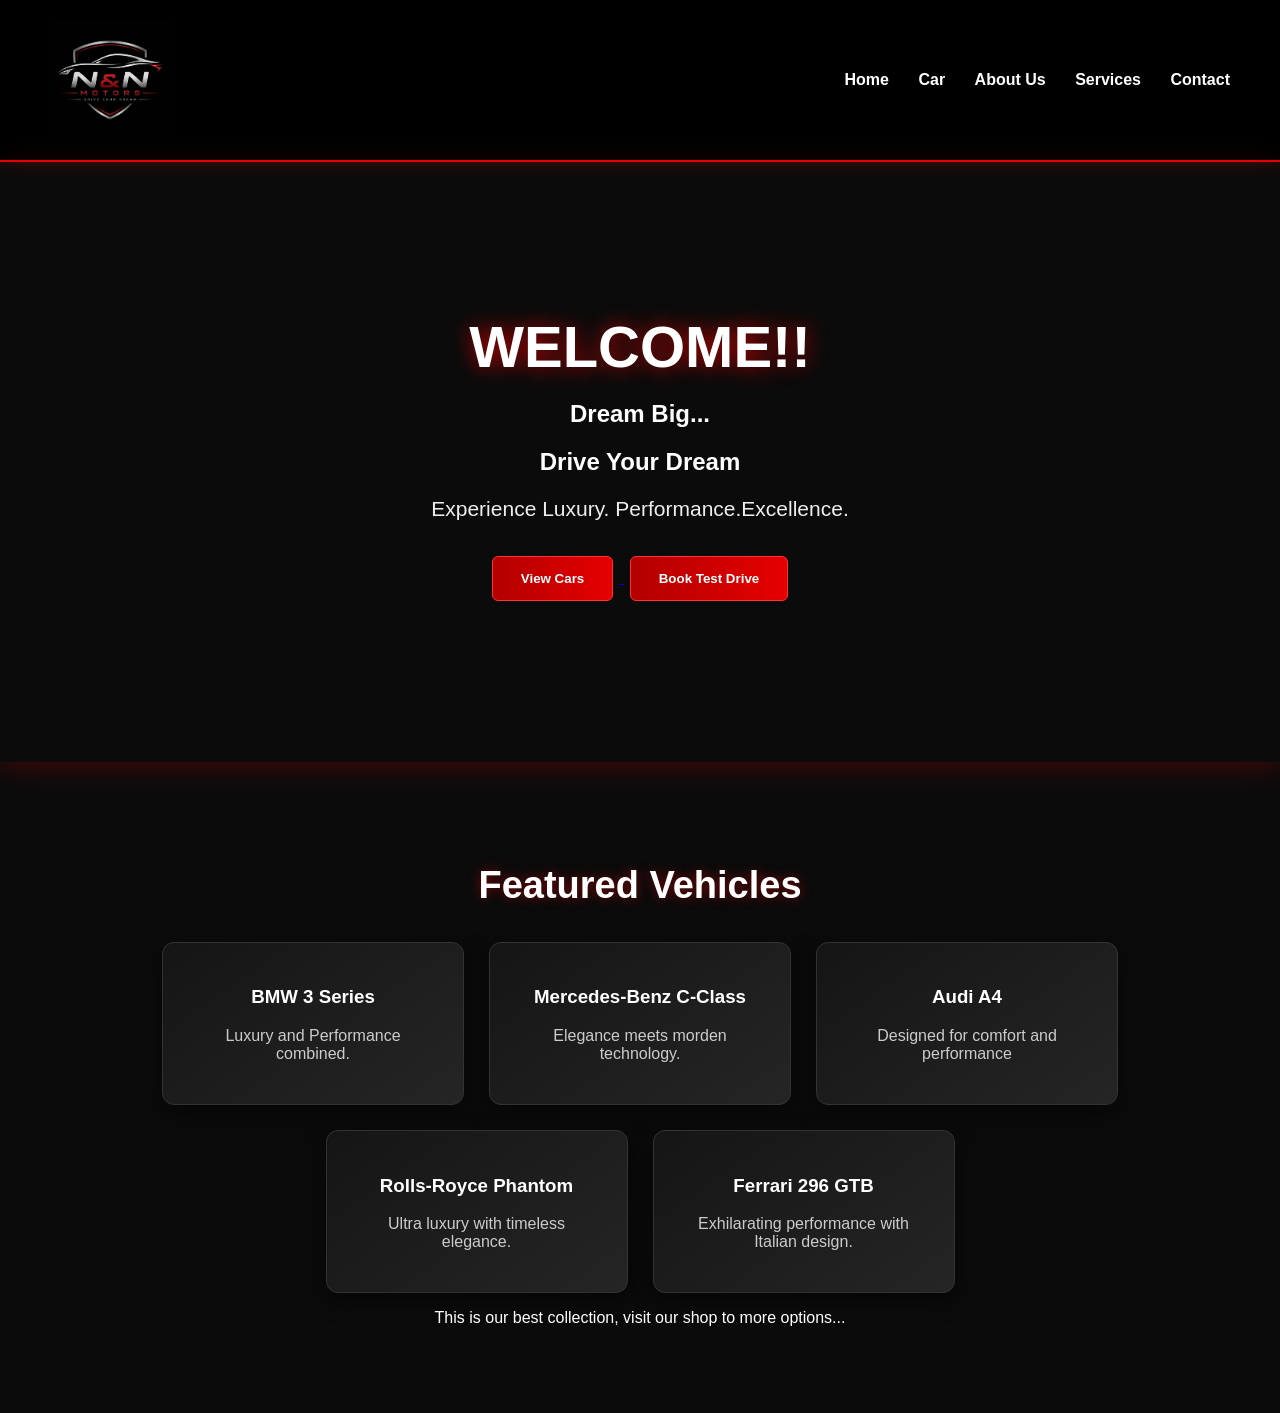
<file: index.html>
<!DOCTYPE html>
<html>
    <head>
        <title>NN27 Motors</title>
         <style>
            body {
                text-align:center;
            }
            h1{
                font-size: 45px;
            }
        </style>
        <link rel="stylesheet" href="style.css">
    </head>   
    <body>
        <header>
            <img src="logo.jpg.jpeg" alt="NN27 Motors Logo">
            <nav>
                <a href="index.html">Home</a>
                <a href="car.html">Car</a>
                <a href="About.html">About Us</a>
                <a href="Services.html">Services</a>
                <a href="Contact.html">Contact</a>
            </nav>
        </header>
        <section class="hero">
            <div class="hero-content">
                <h1>WELCOME!!</h1>
                <h2>Dream Big...</h2>
                <h2>Drive Your Dream</h2>
                <p>Experience Luxury. Performance.Excellence.</p>
                <a href="car.html">
                    <button>View Cars</button>
                </a>

                <a href="TestDrive.html">
                    <button>Book Test Drive</button>
                </a>
            </div>
        </section>
        <section class="featured">
            <h2>Featured Vehicles</h2>
            <div class="cars">
                <div class="car">
                    <h3>BMW 3 Series</h3>
                    <p>Luxury and Performance combined.</p>
                </div>
                <div class="car">
                    <h3>Mercedes-Benz C-Class</h3>
                    <p>Elegance meets morden technology.</p>
                </div>
                <div class="car">
                    <h3>Audi A4</h3>
                    <p>Designed for comfort and performance</p>
                </div>
                <div class="car">
                    <h3>Rolls-Royce Phantom</h3>
                    <p>Ultra luxury with timeless elegance.</p>
                </div>
                <div class="car">
                    <h3>Ferrari 296 GTB</h3>
                    <p>Exhilarating performance with Italian design.</p>
                </div>
            </div>
            <p>
                This is our best collection, visit our shop to more options...
            </p>

        </section>
    </body>
</html>
</file>
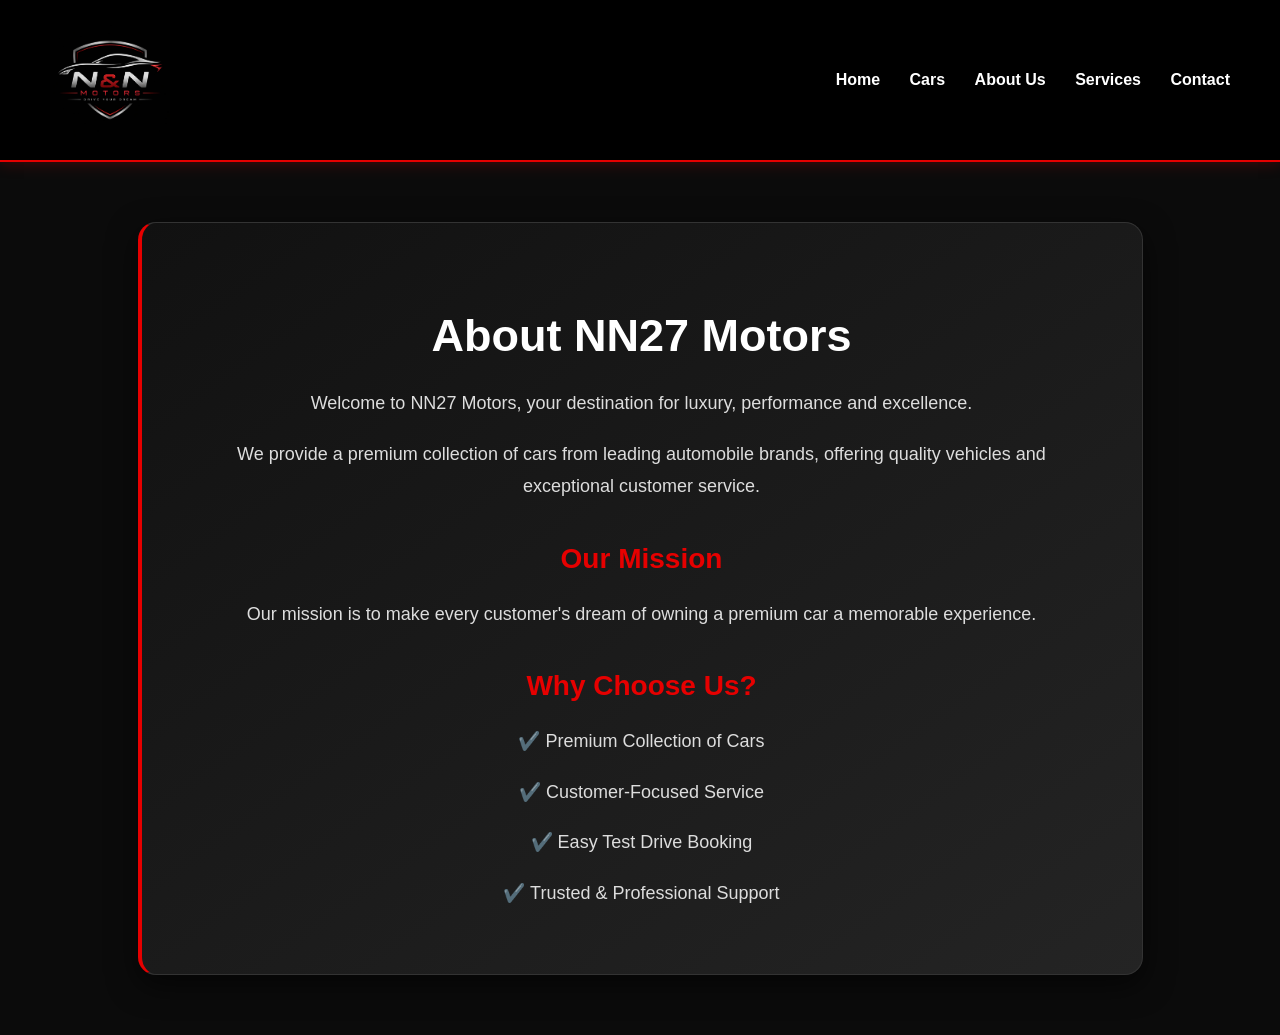
<file: About.html>
<!DOCTYPE html>
<html>

<head>
    <title>About Us - NN27 Motors</title>
    <link rel="stylesheet" href="style.css">
</head>

<body>

<header>
    <img src="logo.jpg.jpeg" alt="NN27 Motors Logo">

    <nav>
        <a href="index.html">Home</a>
        <a href="car.html">Cars</a>
        <a href="About.html">About Us</a>
        <a href="Services.html">Services</a>
        <a href="Contact.html">Contact</a>
    </nav>
</header>

<section class="about-us">

    <h1>About NN27 Motors</h1>

    <p>
        Welcome to NN27 Motors, your destination for luxury,
        performance and excellence.
    </p>

    <p>
        We provide a premium collection of cars from leading
        automobile brands, offering quality vehicles and
        exceptional customer service.
    </p>

    <h2>Our Mission</h2>

    <p>
        Our mission is to make every customer's dream of owning
        a premium car a memorable experience.
    </p>
    

    <h2>Why Choose Us?</h2>

    <p>✔️ Premium Collection of Cars</p>
    <p>✔️ Customer-Focused Service</p>
    <p>✔️ Easy Test Drive Booking</p>
    <p>✔️ Trusted & Professional Support</p>

</section>

</body>
</html>
</file>
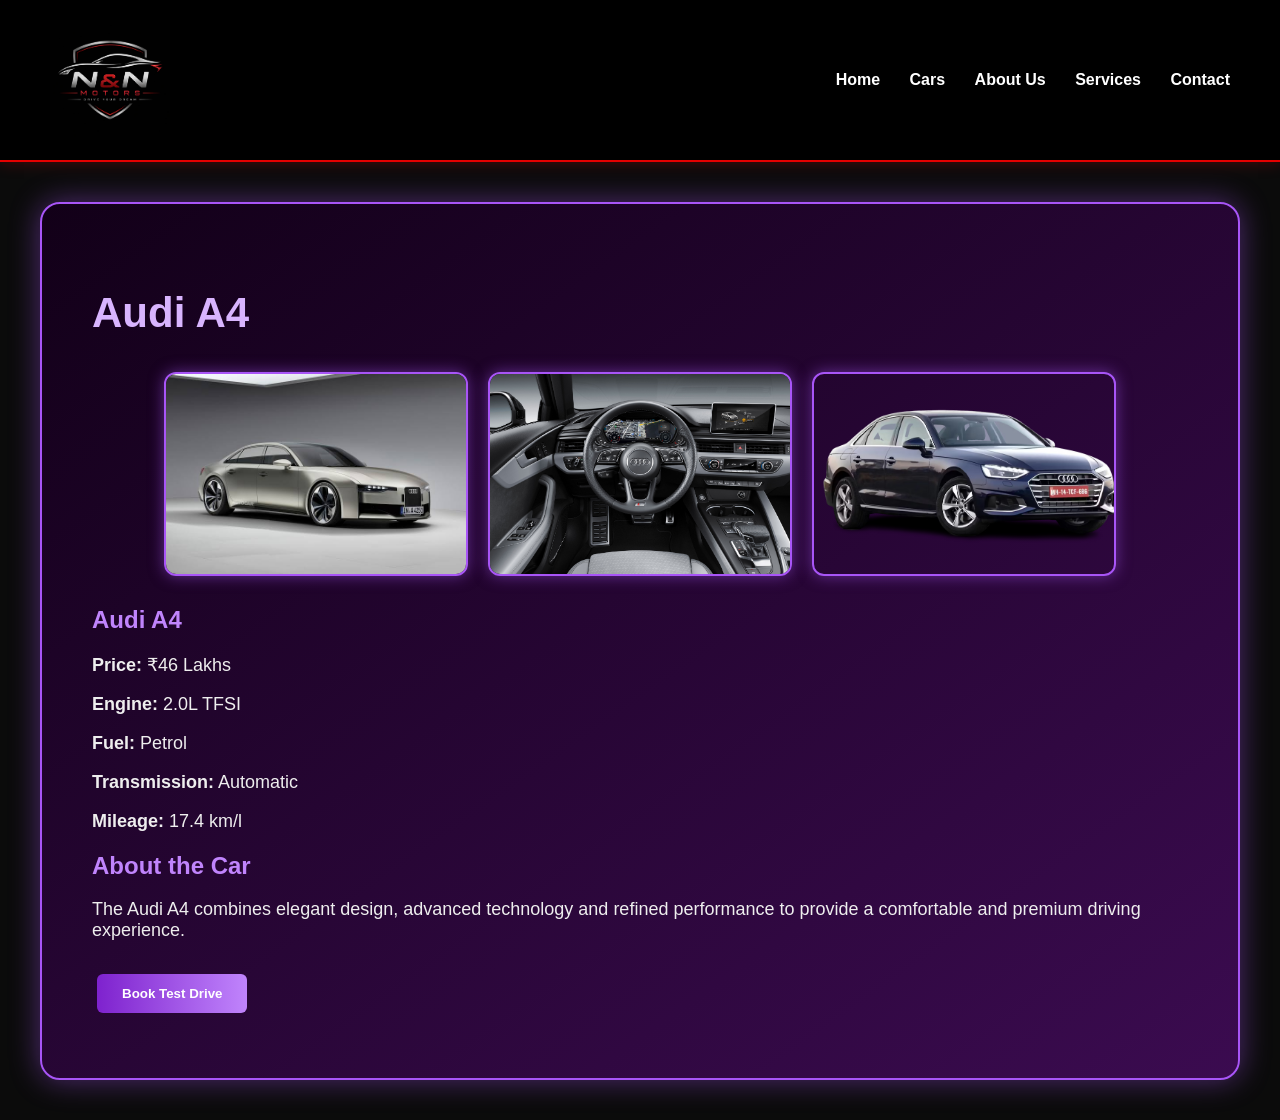
<file: Audi.html>
<!DOCTYPE html>
<html>

<head>
    <title>Audi A4 - NN27 Motors</title>
    <link rel="stylesheet" href="style.css">
</head>

<body>

<header>
    <img src="logo.jpg.jpeg"alt="NN27 Motors Logo">

    <nav>
        <a href="index.html">Home</a>
        <a href="car.html">Cars</a>
        <a href="About.html">About Us</a>
        <a href="Services.html">Services</a>
        <a href="Contact.html">Contact</a>
    </nav>
</header>

<section class="car-details audi-details">

    <h1>Audi A4</h1>

    <div class="audi-gallery">

        <img src="audi1.jpg" alt="Mercedes-Benz C-Class">
        <img src="audi2.jpg" alt="Mercedes-Benz C-Class">
        <img src="audi3.jpg" alt="Mercedes-Benz C-Class">

    </div>

    <h2>Audi A4</h2>

    <p><b>Price:</b> ₹46 Lakhs</p>
    <p><b>Engine:</b> 2.0L TFSI</p>
    <p><b>Fuel:</b> Petrol</p>
    <p><b>Transmission:</b> Automatic</p>
    <p><b>Mileage:</b> 17.4 km/l</p>

    <h2>About the Car</h2>

    <p>
        The Audi A4 combines elegant design, advanced technology and refined performance to provide a comfortable and 
        premium driving experience.
    </p>

    <a href="TestDrive.html">
        <button>Book Test Drive</button>
    </a>

</section>

</body>
</html>
</file>
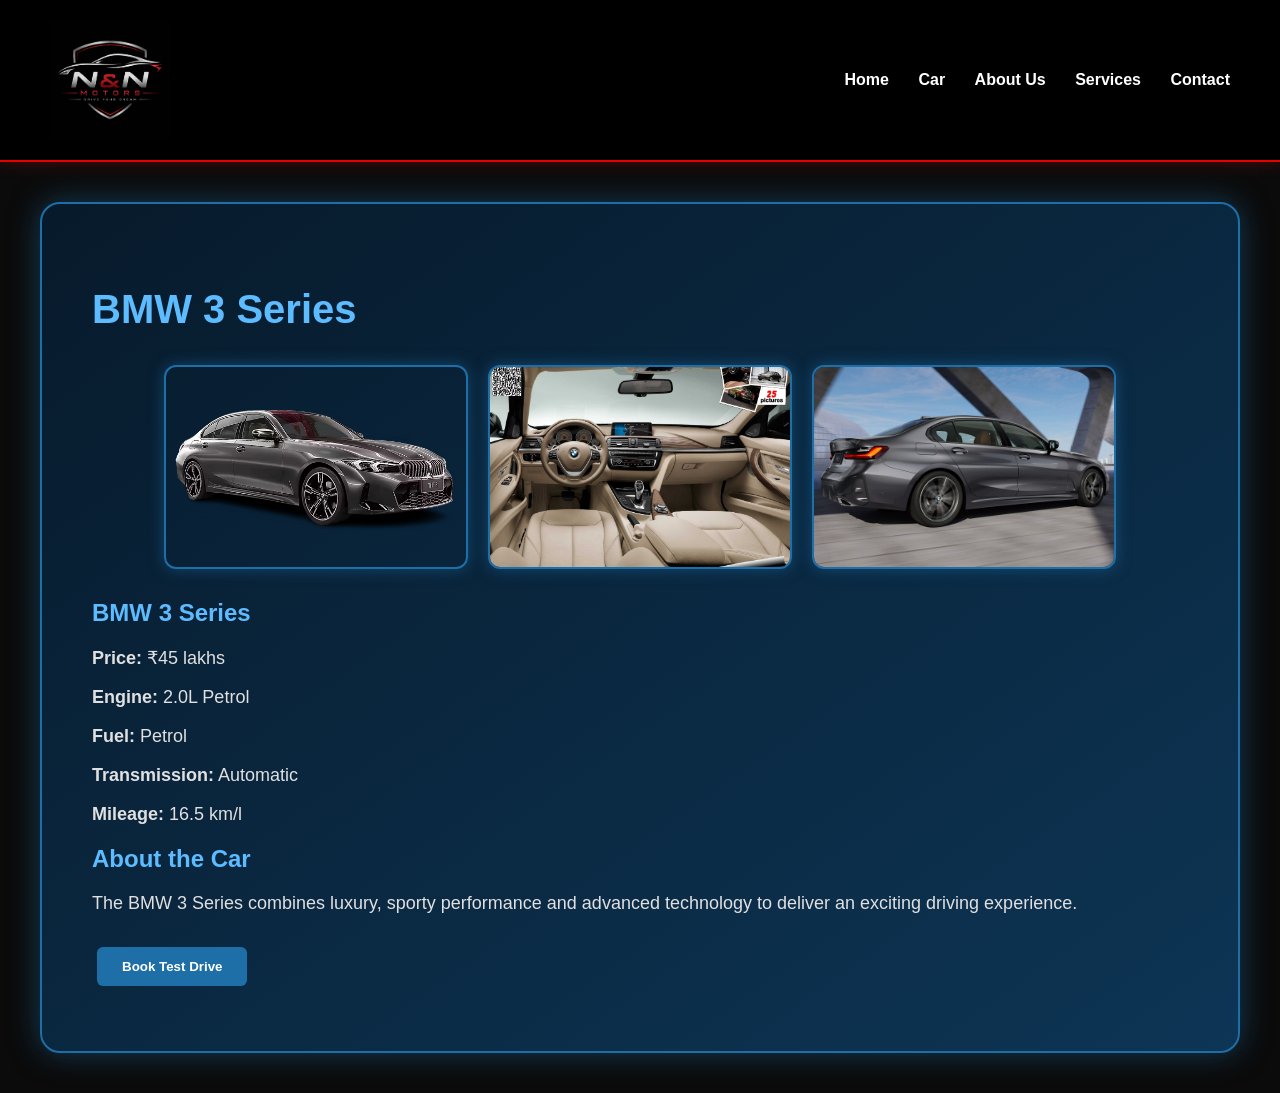
<file: BMW.html>
<!DOCTYPE html>
<html>
    <head>
        <title>BMW 3 Series- NN27 Motors</title>
        <link rel="stylesheet" href="style.css">
    </head>
    <body>
        <header>
            <img src="logo.jpg.jpeg" alt="NN27 Motors 
            Logo">
            <nav>
                <a href="index.html">Home</a>
                <a href="car.html">Car</a>
                <a href="About.html">About Us</a>
                <a href="Services.htm">Services</a>
                <a href="Contact.html">Contact</a>
            </nav>
        </header>
        <section class="car-details bmw-details">
            <h1>BMW 3 Series</h1>
            <div class="bmw-gallery">
                <img src="bmw1.jpg" alt="BMW 3 Series">
                <img src="bmw2.jpg" alt="BMW 3 Series">
                <img src="bmw3.jpg" alt="BMW 3 Series">
            </div>
            <h2>BMW 3 Series</h2>
            <p><b>Price:</b> ₹45 lakhs</p>
            <p><b>Engine:</b> 2.0L Petrol</p>
            <p><b>Fuel:</b> Petrol</p>
            <p><b>Transmission:</b> Automatic</p>
            <p><b>Mileage:</b> 16.5 km/l</p>
            <h2>About the Car</h2>
            <p>The BMW 3 Series combines luxury, sporty performance
                and advanced technology to deliver an exciting driving experience.
            </p>
            <a href="TestDrive.html">
                <button>Book Test Drive</button>
            </a>
        </section>
    </body>
</html>
</file>
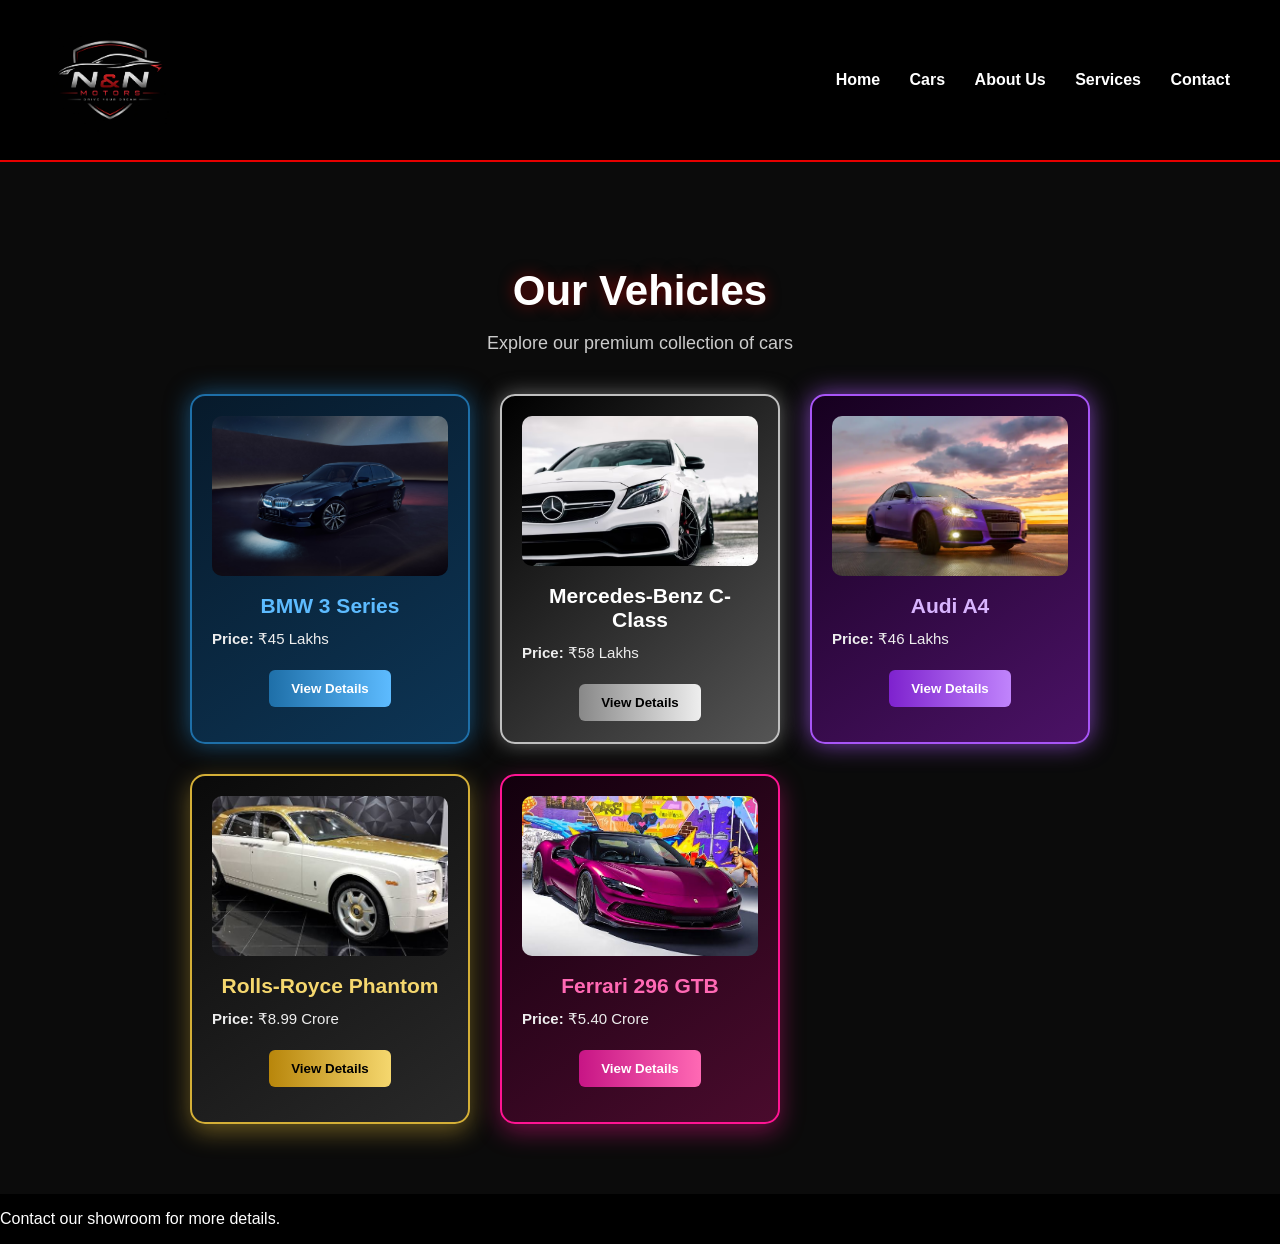
<file: car.html>
<!DOCTYPE html>
<html>
<head>
    <title>NN27 Motors - Cars</title>
    <link rel="stylesheet" href="style.css">
    <style>
        body{
            background-color: black;
        }
    </style>
</head>

<body>

    <header>
        <img src="logo.jpg.jpeg" alt="NN27 Motors Logo">

        <nav>
            <a href="index.html">Home</a>
            <a href="car.html">Cars</a>
            <a href="About.html">About Us</a>
            <a href="Services.html">Services</a>
            <a href="Contact.html">Contact</a>
        </nav>
    </header>

    <section class="vehicles">
        <h1>Our Vehicles</h1>
        <p>Explore our premium collection of cars</p>

        <div class="car-list">

            <div class="car-card bmw-theme">
                    <img src="bmwmain.jpg" alt="BMW 3 Series">
                    
                <h2>BMW 3 Series</h2>
                <p><b>Price:</b> ₹45 Lakhs</p>
                <a href="BMW.html">
                    <button>View Details</button>
                </a>
                
            </div>

            <div class="car-card mbc-theme">
                <img src="MBCmain.jpg" alt="Mercedes-Benz C-Class">
                <h2>Mercedes-Benz C-Class</h2>
                <p><b>Price:</b> ₹58 Lakhs</p>
                <a href="MBC.html">
                    <button>View Details</button>
                </a>
            </div>

            <div class="car-card audi-theme">
                <img src="audimain.jpg" alt="Audi A4">
                <h2>Audi A4</h2>
                <p><b>Price:</b> ₹46 Lakhs</p>
                <a href="Audi.html">
                    <button>View Details</button>
                </a>
                
            </div>

            <div class="car-card rr-theme">
                <img src="RRmain.jpg" alt="Rolls-Royce Phantom">
                <h2>Rolls-Royce Phantom</h2>
                <p><b>Price:</b> ₹8.99 Crore</p>
                <a href="RR.html">
                    <button>View Details</button>
                </a>
                
            </div>

            <div class="car-card ferrari-theme">
                <img src="fermain.jpg" alt="Ferrari 296 GTB">
                <h2>Ferrari 296 GTB</h2>
                <p><b>Price:</b> ₹5.40 Crore</p>
                <a href="ferrary.html">
                    <button>View Details</button>
                </a>
            </div>
        </div>
    </section>
    <p>
        Contact our showroom for more details.
    </p>

</body>
</html>
</file>
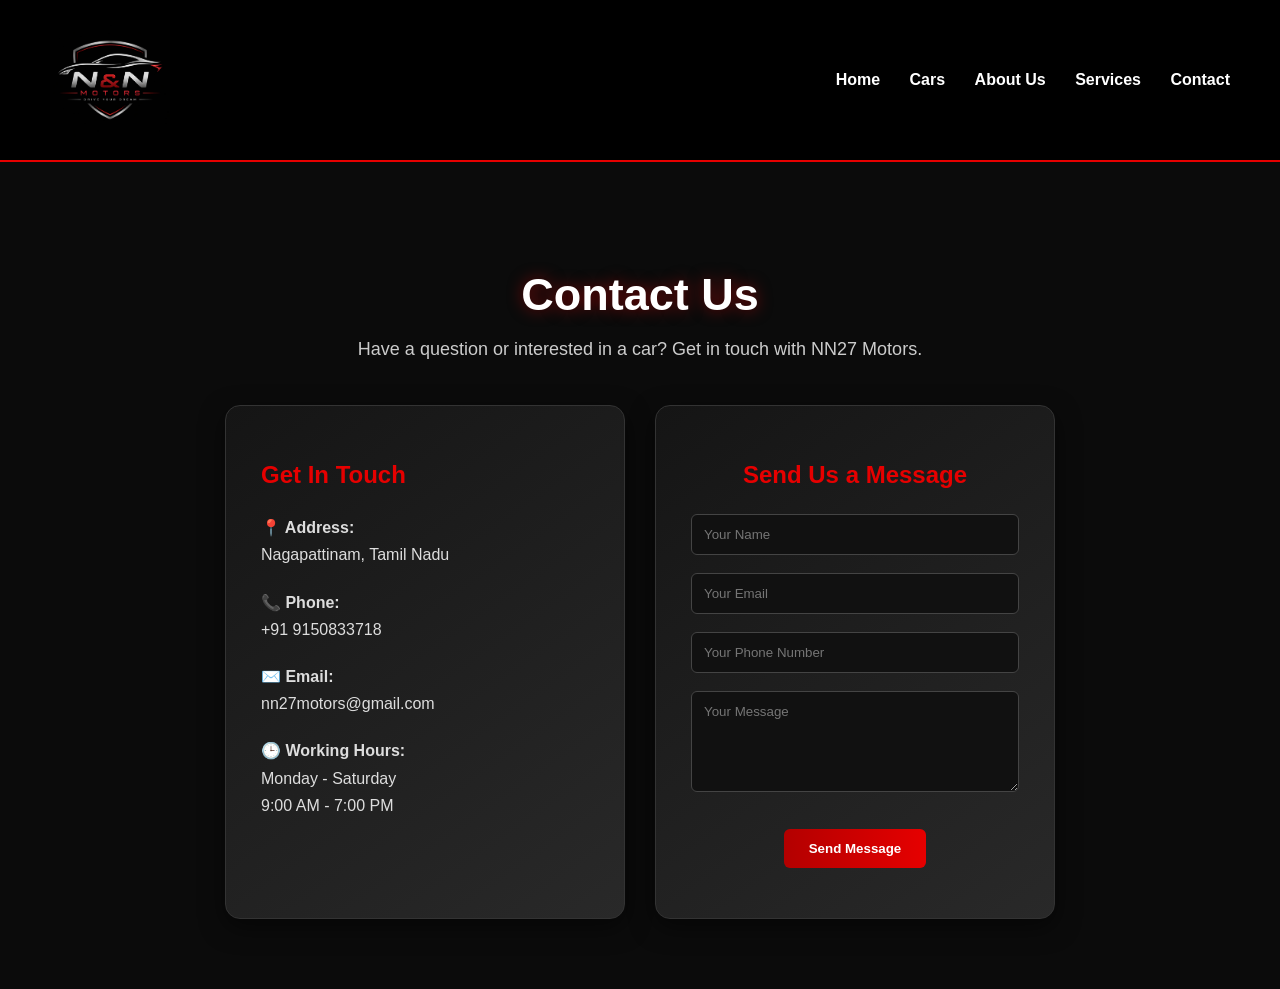
<file: Contact.html>
<!DOCTYPE html>
<html>

<head>
    <title>Contact Us - NN27 Motors</title>
    <link rel="stylesheet" href="style.css">
</head>

<body>

<header>
    <img src="logo.jpg.jpeg" alt="NN27 Motors Logo">

    <nav>
        <a href="index.html">Home</a>
        <a href="car.html">Cars</a>
        <a href="About.html">About Us</a>
        <a href="Services.html">Services</a>
        <a href="Contact.html">Contact</a>
    </nav>
</header>

<section class="contact">

    <h1>Contact Us</h1>

    <p class="contact-intro">
        Have a question or interested in a car?
        Get in touch with NN27 Motors.
    </p>

    <div class="contact-container">

        <div class="contact-info">

            <h2>Get In Touch</h2>

            <p><b>📍 Address:</b><br>
            Nagapattinam, Tamil Nadu</p>

            <p><b>📞 Phone:</b><br>
            +91 9150833718</p>

            <p><b>✉️ Email:</b><br>
            nn27motors@gmail.com</p>

            <p><b>🕒 Working Hours:</b><br>
            Monday - Saturday<br>
            9:00 AM - 7:00 PM</p>

        </div>

        <div class="contact-form">

            <h2>Send Us a Message</h2>

            <form>

                <input type="text" placeholder="Your Name" required><br><br>

                <input type="email" placeholder="Your Email" required><br><br>

                <input type="tel" placeholder="Your Phone Number" required><br><br>

                <textarea placeholder="Your Message" rows="5" required></textarea><br><br>

                <button type="submit">Send Message</button>

            </form>

        </div>

    </div>

</section>

</body>
</html>
</file>
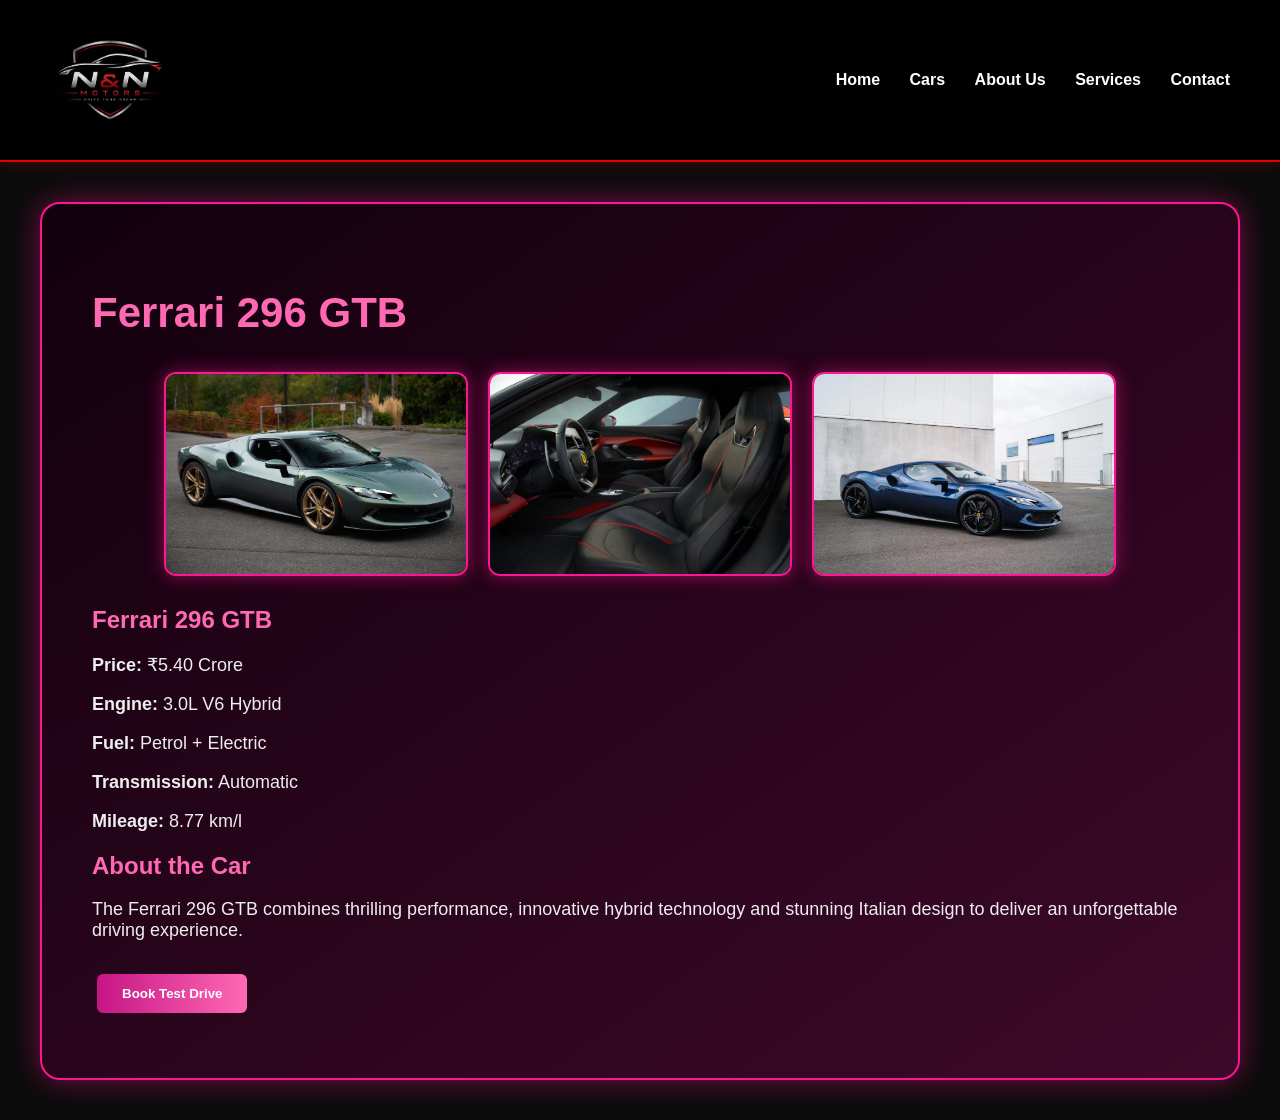
<file: ferrary.html>
<!DOCTYPE html>
<html>
<head>
    <title>Ferrari 296 GTB - NN27 Motors</title>
    <link rel="stylesheet" href="style.css">
</head>

<body>

<header>
    <img src="logo.jpg.jpeg" alt="NN27 Motors Logo">

    <nav>
        <a href="index.html">Home</a>
        <a href="car.html">Cars</a>
        <a href="About.html">About Us</a>
        <a href="Services.html">Services</a>
        <a href="Contact.html">Contact</a>
    </nav>
</header>

<section class="car-details ferrari-details">

    <h1>Ferrari 296 GTB</h1>

    <div class="ferrari-gallery">
        <img src="fer1.jpg" alt="Ferrari 296 GTB">
        <img src="fer2.jpg" alt="Ferrari 296 GTB">
        <img src="fer3.jpg" alt="Ferrari 296 GTB">
    </div>

    <h2>Ferrari 296 GTB</h2>

    <p><b>Price:</b> ₹5.40 Crore</p>
    <p><b>Engine:</b> 3.0L V6 Hybrid</p>
    <p><b>Fuel:</b> Petrol + Electric</p>
    <p><b>Transmission:</b> Automatic</p>
    <p><b>Mileage:</b> 8.77 km/l</p>

    <h2>About the Car</h2>

    <p>
        The Ferrari 296 GTB combines thrilling performance,
        innovative hybrid technology and stunning Italian design
        to deliver an unforgettable driving experience.
    </p>

    <a href="TestDrive.html">
        <button>Book Test Drive</button>
    </a>

</section>

</body>
</html>
</file>
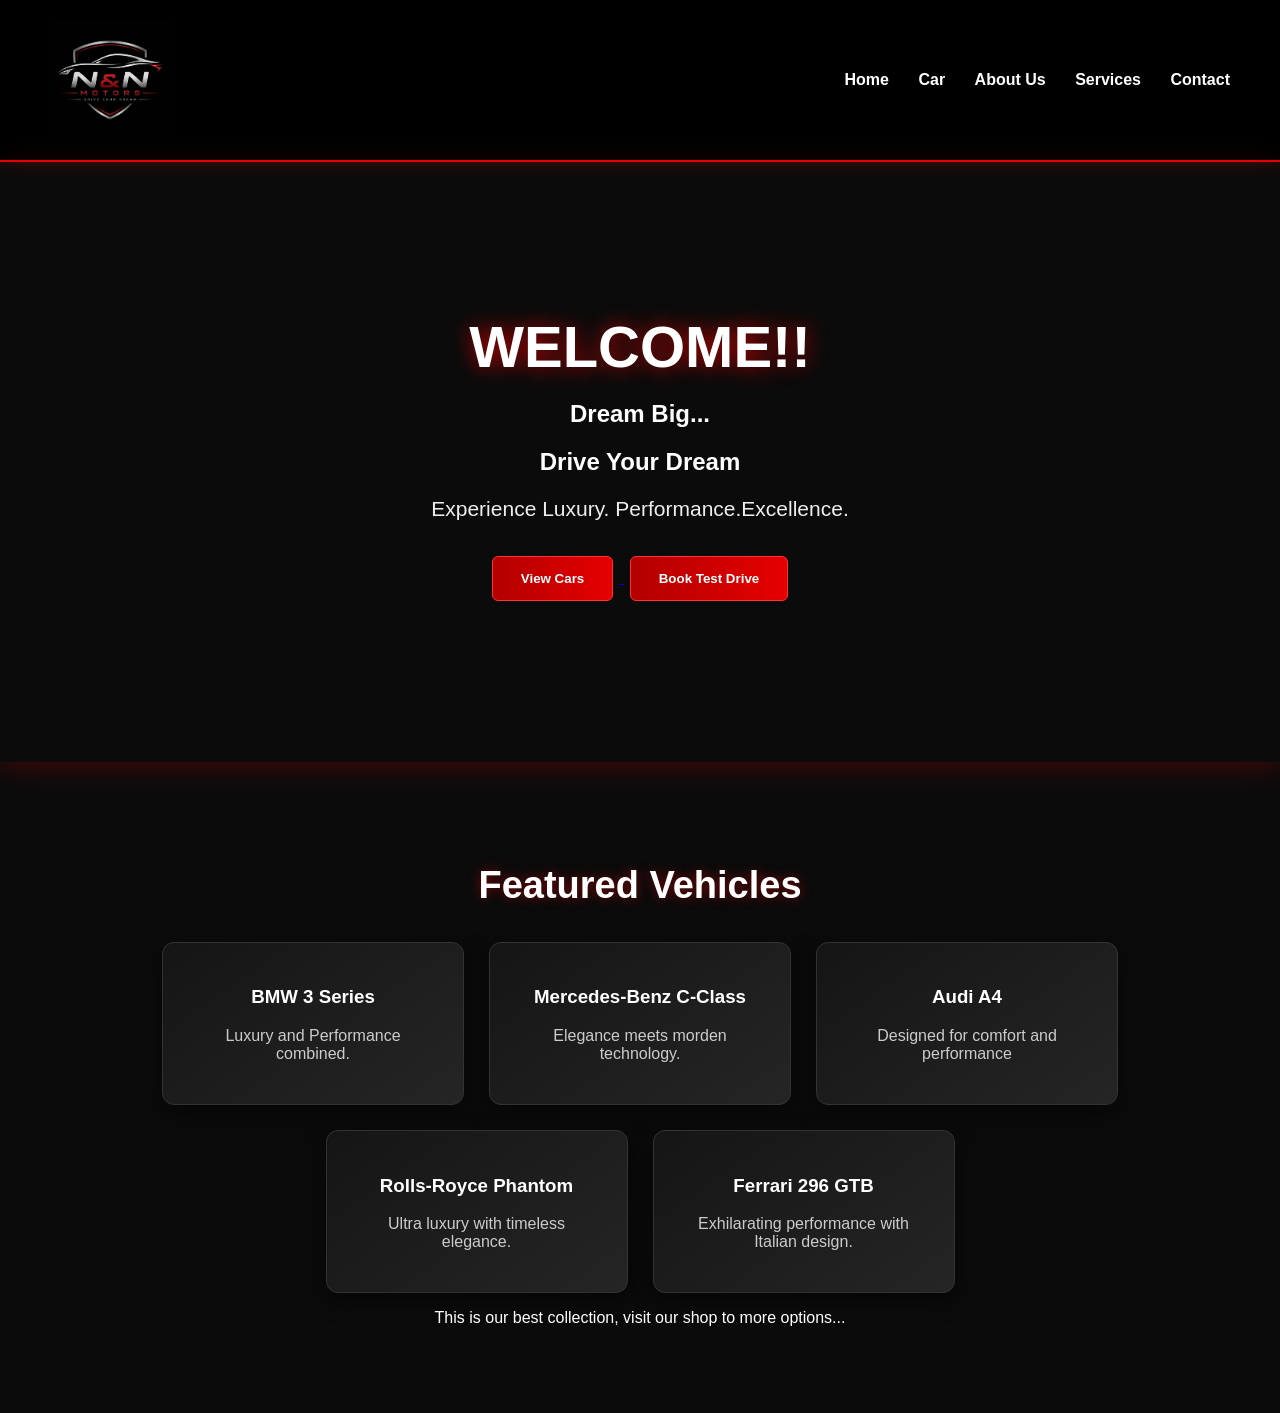
<file: Home.html>
<!DOCTYPE html>
<html>
    <head>
        <title>NN27 Motors</title>
         <style>
            body {
                text-align:center;
            }
            h1{
                font-size: 45px;
            }
        </style>
        <link rel="stylesheet" href="style.css">
    </head>   
    <body>
        <header>
            <img src="logo.jpg.jpeg" alt="NN27 Motors Logo">
            <nav>
                <a href="Home.html">Home</a>
                <a href="car.html">Car</a>
                <a href="About.html">About Us</a>
                <a href="Servces.html">Services</a>
                <a href="Contact.html">Contact</a>
            </nav>
        </header>
        <section class="hero">
            <div class="hero-content">
                <h1>WELCOME!!</h1>
                <h2>Dream Big...</h2>
                <h2>Drive Your Dream</h2>
                <p>Experience Luxury. Performance.Excellence.</p>
                <a href="car.html">
                    <button>View Cars</button>
                </a>

                <a href="TestDrive.html">
                    <button>Book Test Drive</button>
                </a>
            </div>
        </section>
        <section class="featured">
            <h2>Featured Vehicles</h2>
            <div class="cars">
                <div class="car">
                    <h3>BMW 3 Series</h3>
                    <p>Luxury and Performance combined.</p>
                </div>
                <div class="car">
                    <h3>Mercedes-Benz C-Class</h3>
                    <p>Elegance meets morden technology.</p>
                </div>
                <div class="car">
                    <h3>Audi A4</h3>
                    <p>Designed for comfort and performance</p>
                </div>
                <div class="car">
                    <h3>Rolls-Royce Phantom</h3>
                    <p>Ultra luxury with timeless elegance.</p>
                </div>
                <div class="car">
                    <h3>Ferrari 296 GTB</h3>
                    <p>Exhilarating performance with Italian design.</p>
                </div>
            </div>
            <p>
                This is our best collection, visit our shop to more options...
            </p>

        </section>
    </body>
</html>
</file>
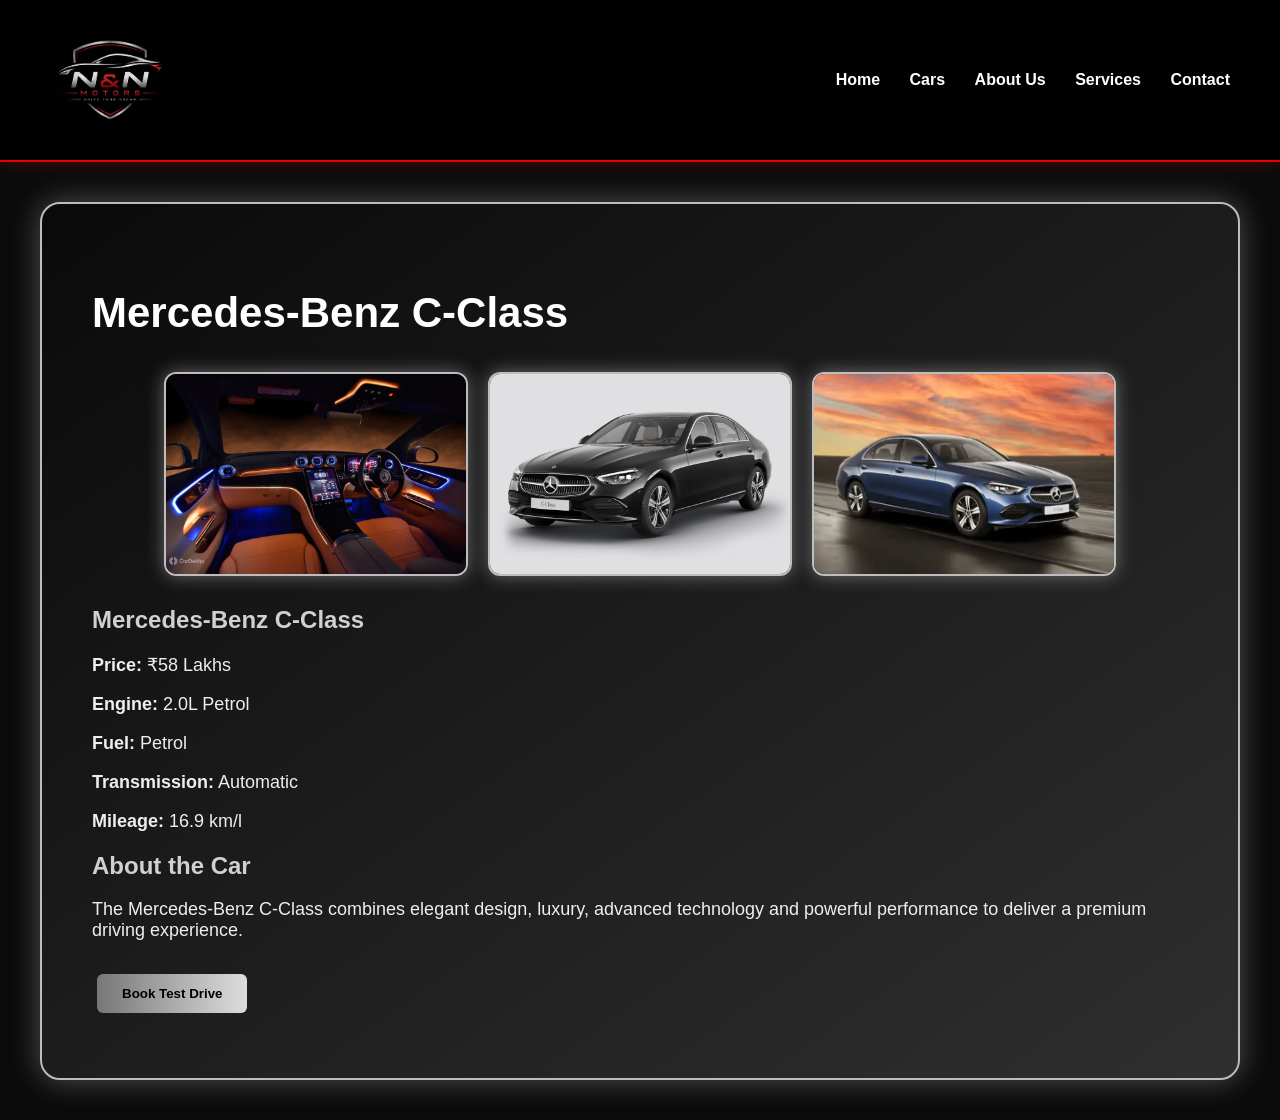
<file: MBC.html>
<!DOCTYPE html>
<html>

<head>
    <title>Mercedes-Benz C-Class - NN27 Motors</title>
    <link rel="stylesheet" href="style.css">
</head>

<body>

<header>
    <img src="logo.jpg.jpeg" alt="NN27 Motors Logo">

    <nav>
        <a href="index.html">Home</a>
        <a href="car.html">Cars</a>
        <a href="About.html">About Us</a>
        <a href="Services.html">Services</a>
        <a href="Contact.html">Contact</a>
    </nav>
</header>

<section class="car-details mbc-details">

    <h1>Mercedes-Benz C-Class</h1>

    <div class="mbc-gallery">

        <img src="MBC1.jpg" alt="Mercedes-Benz C-Class">
        <img src="MBC2.jpg" alt="Mercedes-Benz C-Class">
        <img src="MBC3.jpg" alt="Mercedes-Benz C-Class">

    </div>

    <h2>Mercedes-Benz C-Class</h2>

    <p><b>Price:</b> ₹58 Lakhs</p>
    <p><b>Engine:</b> 2.0L Petrol</p>
    <p><b>Fuel:</b> Petrol</p>
    <p><b>Transmission:</b> Automatic</p>
    <p><b>Mileage:</b> 16.9 km/l</p>

    <h2>About the Car</h2>

    <p>
        The Mercedes-Benz C-Class combines elegant design,
        luxury, advanced technology and powerful performance
        to deliver a premium driving experience.
    </p>

    <a href="TestDrive.html">
        <button>Book Test Drive</button>
    </a>


</section>

</body>
</html>
</file>
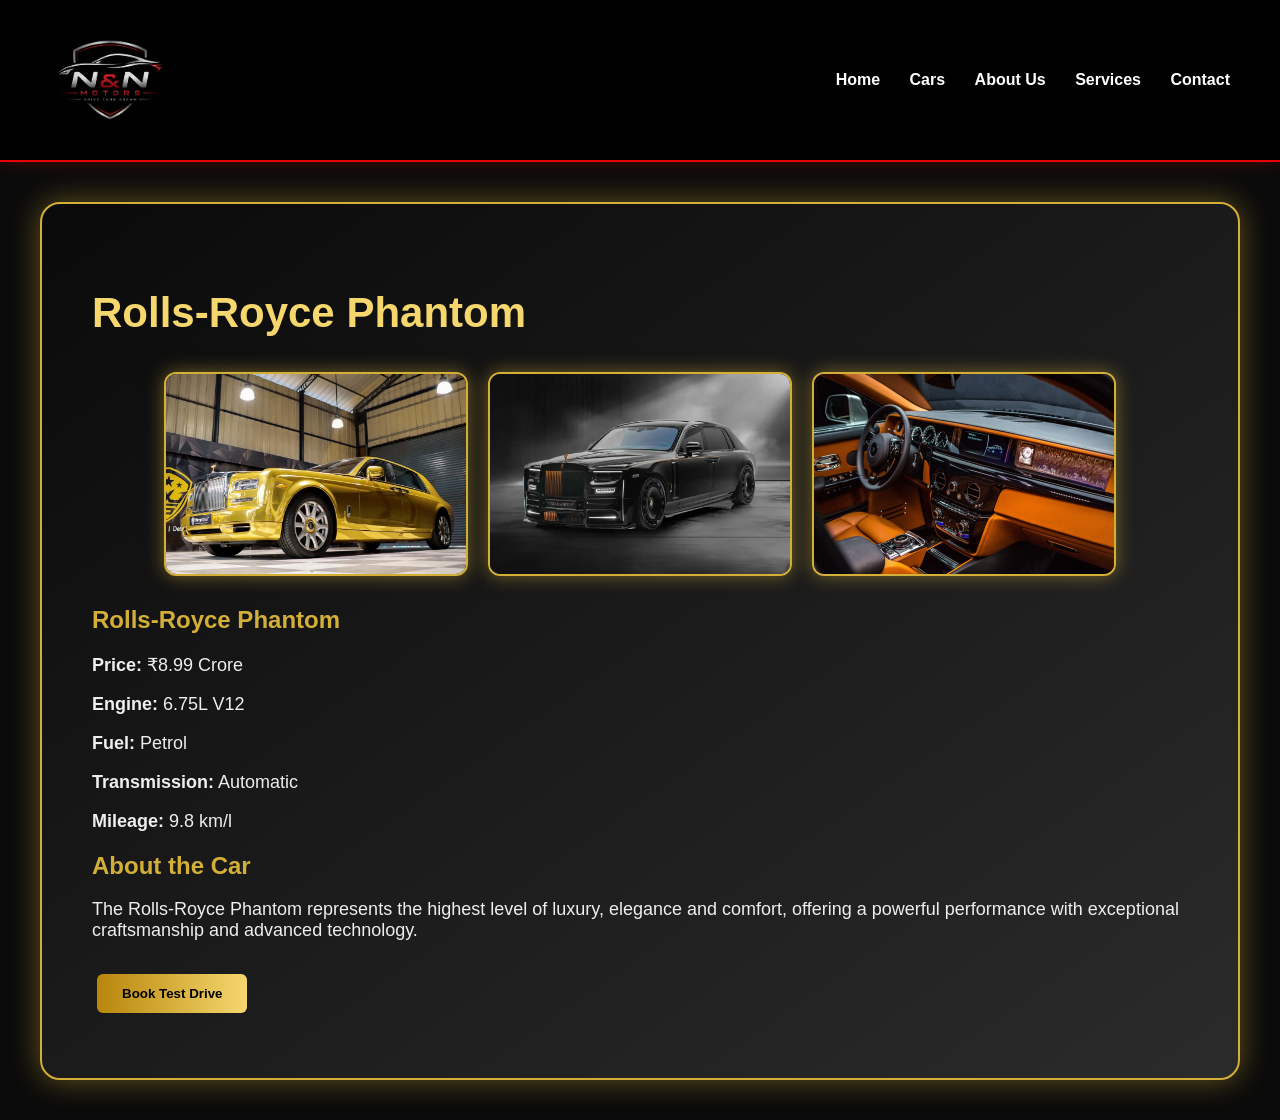
<file: RR.html>
<!DOCTYPE html>
<html>
<head>
    <title>Rolls-Royce Phantom - NN27 Motors</title>
    <link rel="stylesheet" href="style.css">
</head>

<body>

<header>
    <img src="logo.jpg.jpeg" alt="NN27 Motors Logo">

    <nav>
        <a href="index.html">Home</a>
        <a href="car.html">Cars</a>
        <a href="About.html">About Us</a>
        <a href="Services.html">Services</a>
        <a href="Contact.html">Contact</a>
    </nav>
</header>

<section class="car-details rr-details">

    <h1>Rolls-Royce Phantom</h1>

    <div class="rr-gallery">
        <img src="RR1.jpg" alt="Rolls-Royce Phantom">
        <img src="RR2.jpg" alt="Rolls-Royce Phantom">
        <img src="RR3.jpg" alt="Rolls-Royce Phantom">
    </div>

    <h2>Rolls-Royce Phantom</h2>

    <p><b>Price:</b> ₹8.99 Crore</p>
    <p><b>Engine:</b> 6.75L V12</p>
    <p><b>Fuel:</b> Petrol</p>
    <p><b>Transmission:</b> Automatic</p>
    <p><b>Mileage:</b> 9.8 km/l</p>

    <h2>About the Car</h2>

    <p>
        The Rolls-Royce Phantom represents the highest level of luxury,
        elegance and comfort, offering a powerful performance with
        exceptional craftsmanship and advanced technology.
    </p>

    <a href="TestDrive.html">
        <button>Book Test Drive</button>
    </a>

</section>

</body>
</html>
</file>
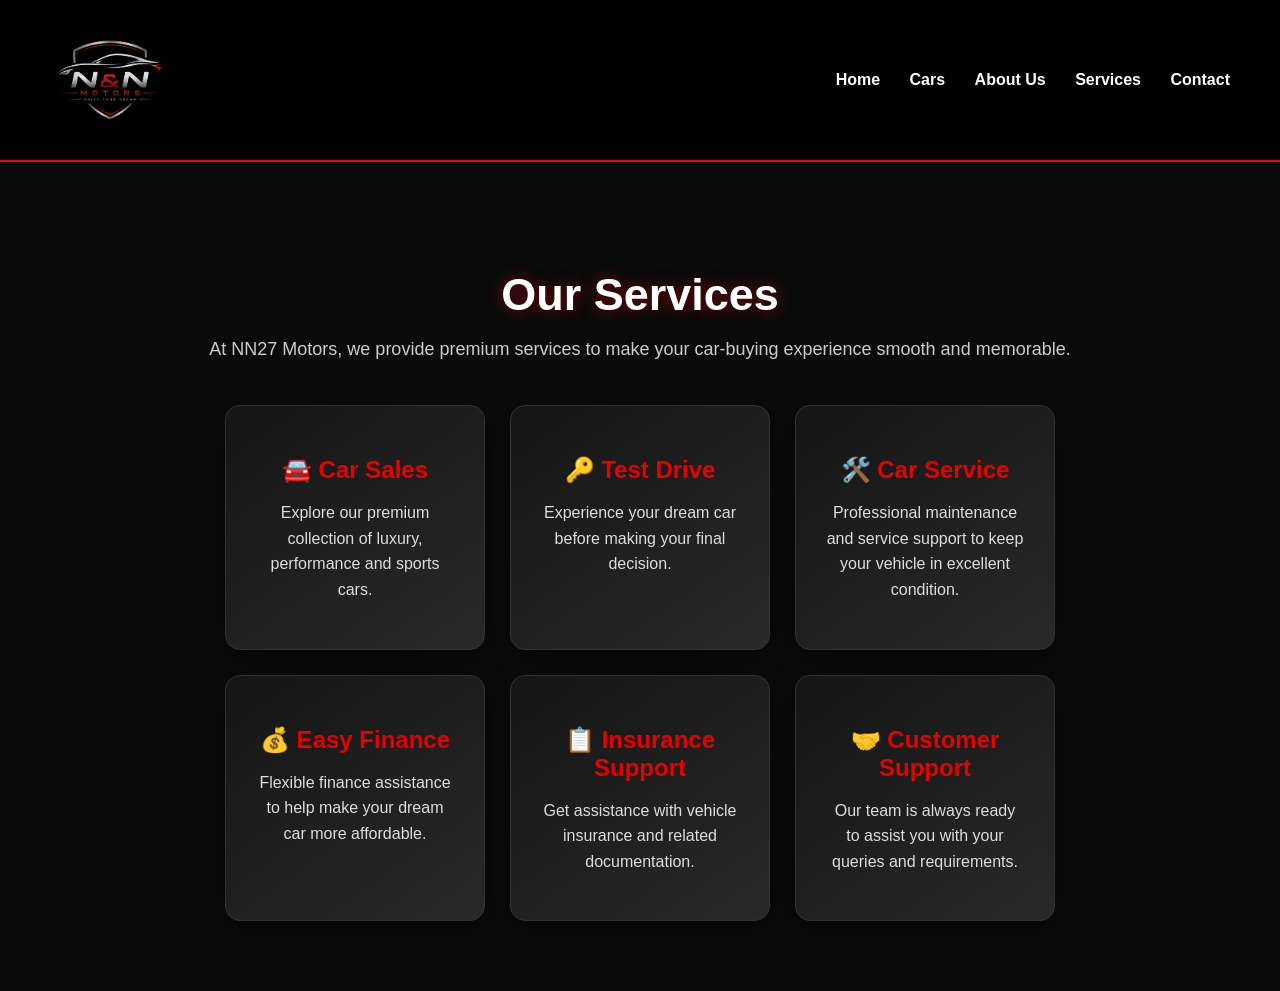
<file: Services.html>
<!DOCTYPE html>
<html>

<head>
    <title>Services - NN27 Motors</title>
    <link rel="stylesheet" href="style.css">
</head>

<body>

<header>
    <img src="logo.jpg.jpeg" alt="NN27 Motors Logo">

    <nav>
        <a href="index.html">Home</a>
        <a href="car.html">Cars</a>
        <a href="About.html">About Us</a>
        <a href="Services.html">Services</a>
        <a href="Contact.html">Contact</a>
    </nav>
</header>

<section class="services">

    <h1>Our Services</h1>

    <p class="service-intro">
        At NN27 Motors, we provide premium services
        to make your car-buying experience smooth and memorable.
    </p>

    <div class="service-container">

        <div class="service-card">
            <h2>🚘 Car Sales</h2>
            <p>
                Explore our premium collection of luxury,
                performance and sports cars.
            </p>
        </div>

        <div class="service-card">
            <h2>🔑 Test Drive</h2>
            <p>
                Experience your dream car before making
                your final decision.
            </p>
        </div>

        <div class="service-card">
            <h2>🛠️ Car Service</h2>
            <p>
                Professional maintenance and service support
                to keep your vehicle in excellent condition.
            </p>
        </div>

        <div class="service-card">
            <h2>💰 Easy Finance</h2>
            <p>
                Flexible finance assistance to help make
                your dream car more affordable.
            </p>
        </div>

        <div class="service-card">
            <h2>📋 Insurance Support</h2>
            <p>
                Get assistance with vehicle insurance
                and related documentation.
            </p>
        </div>

        <div class="service-card">
            <h2>🤝 Customer Support</h2>
            <p>
                Our team is always ready to assist you
                with your queries and requirements.
            </p>
        </div>

    </div>

</section>

</body>
</html>
</file>
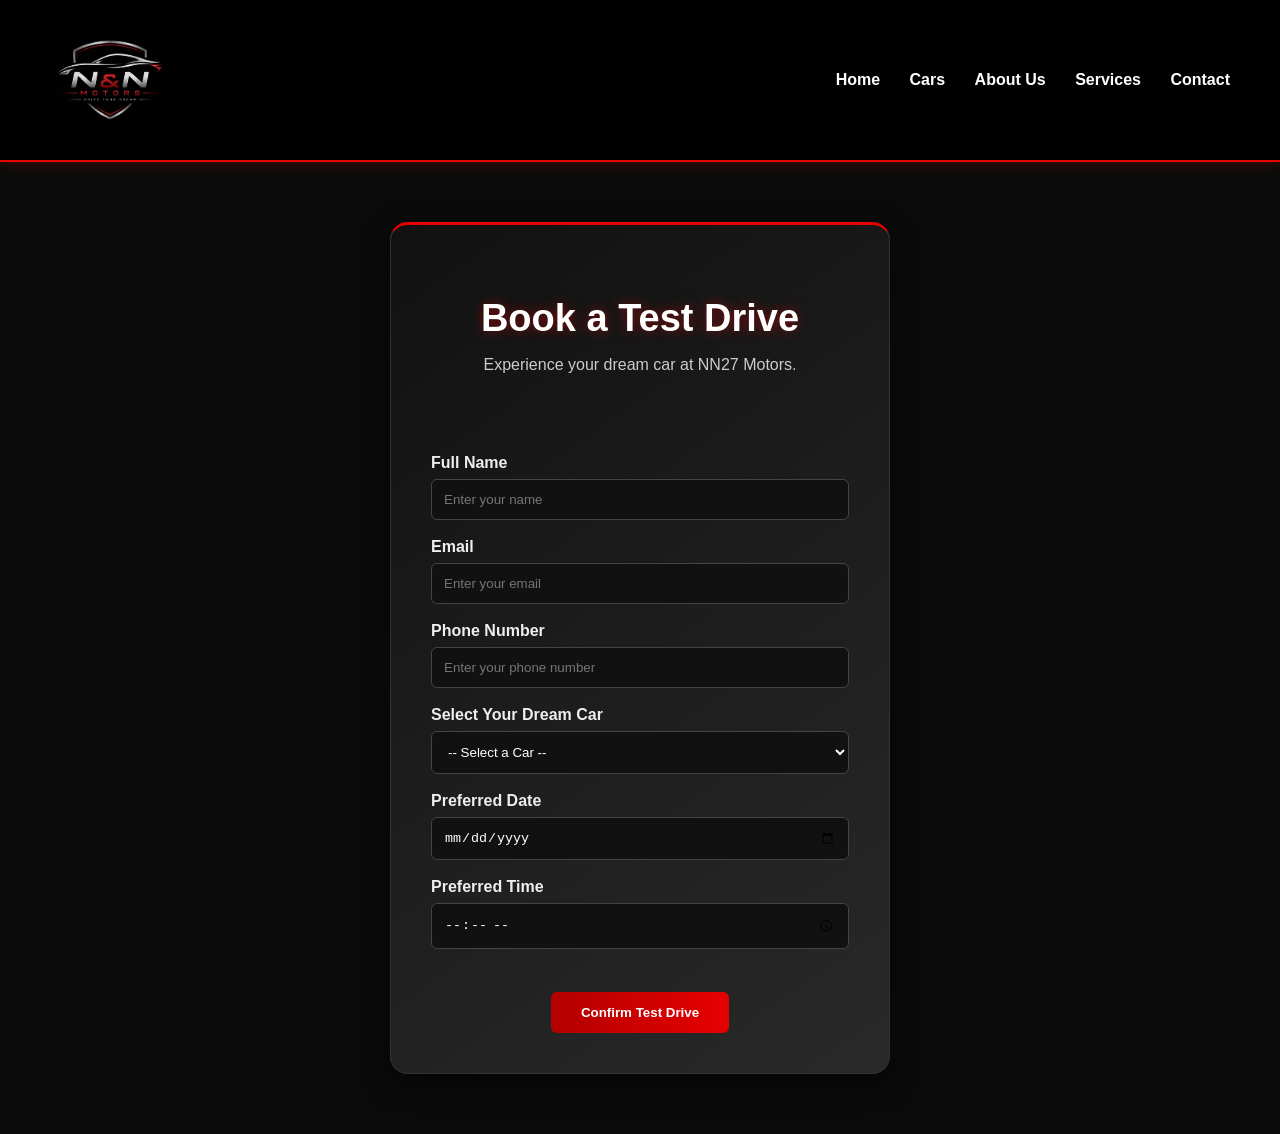
<file: TestDrive.html>
<!DOCTYPE html>
<html>

<head>
    <title>Book Test Drive - NN27 Motors</title>
    <link rel="stylesheet" href="style.css">
</head>

<body>

<header>
    <img src="logo.jpg.jpeg" alt="NN27 Motors Logo">

    <nav>
        <a href="index.html">Home</a>
        <a href="car.html">Cars</a>
        <a href="About.html">About Us</a>
        <a href="Services.html">Services</a>
        <a href="Contact.html">Contact</a>
    </nav>
</header>

<section class="test-drive">

    <h1>Book a Test Drive</h1>

    <p>Experience your dream car at NN27 Motors.</p>
    <div id="message"></div>

    <form onsubmit="return bookTestDrive()">

        <label>Full Name</label><br>
        <input type="text" id="name" placeholder="Enter your name" required><br><br>

        <label>Email</label><br>
        <input type="email" id="email" placeholder="Enter your email" required><br><br>

        <label>Phone Number</label><br>
        <input type="tel" id="phone" placeholder="Enter your phone number" required><br><br>

        <label>Select Your Dream Car</label><br>
        <select id="car" required>
            <option value="">-- Select a Car --</option>
            <option>BMW 3 Series</option>
            <option>Mercedes-Benz C-Class</option>
            <option>Audi A4</option>
            <option>Rolls-Royce Phantom</option>
            <option>Ferrari 296 GTB</option>
        </select><br><br>

        <label>Preferred Date</label><br>
        <input type="date" id="date" required><br><br>

        <label>Preferred Time</label><br>
        <input type="time" id="time" required><br><br>

        <button type="submit">Confirm Test Drive</button>

    </form>

</section>
<script>

function bookTestDrive() {

    let name = document.getElementById("name").value.trim();
    let email = document.getElementById("email").value.trim();
    let phone = document.getElementById("phone").value.trim();
    let car = document.getElementById("car").value;
    let date = document.getElementById("date").value;
    let time = document.getElementById("time").value;

    let emailPattern = /^[^\s@]+@[^\s@]+\.[^\s@]+$/;
    let phonePattern = /^[6-9][0-9]{9}$/;

    let message = document.getElementById("message");

    if (!emailPattern.test(email)) {
        message.className = "error-message";
        message.innerHTML = "⚠️ Please enter a valid email address.";
        return false;
    }

    if (!phonePattern.test(phone)) {
        message.className = "error-message";
        message.innerHTML = "⚠️ Please enter a valid 10-digit mobile number.";
        return false;
    }

    message.className = "success-message";
    message.innerHTML =
        "✅ Test Drive Booked Successfully!<br><br>" +
        "Customer: " + name + "<br>" +
        "Car: " + car + "<br>" +
        "Date: " + date + "<br>" +
        "Time: " + time;

    return false;
}

</script>
</body>
</html>
</file>
<file: style.css>
/* =====================================================
   1. GLOBAL
   ===================================================== */

body {
    margin: 0;
    font-family: Arial, sans-serif;
    background-color: #0b0b0b;
    color: white;
}


/* =====================================================
   2. HEADER & NAVIGATION
   ===================================================== */

header {
    display: flex;
    justify-content: space-between;
    align-items: center;
    padding: 20px 50px;
    background-color: #000000;
    border-bottom: 2px solid #e60000;
    box-shadow: 0 0 15px rgba(230, 0, 0, 0.3);
}

header img {
    width: 120px;
    height: auto;
}

header h2 {
    margin: 0;
}

nav a {
    color: white;
    text-decoration: none;
    margin-left: 25px;
    font-weight: bold;
    transition: 0.3s;
}

nav a:hover {
    color: #ff3333;
    text-shadow: 0 0 10px rgba(230, 0, 0, 0.8);
}


/* =====================================================
   3. COMMON BUTTONS
   ===================================================== */

button {
    padding: 12px 25px;
    margin: 15px 5px;
    border: none;
    border-radius: 6px;
    cursor: pointer;
    background: linear-gradient(90deg, #b30000, #e60000);
    color: white;
    font-weight: bold;
    transition: 0.3s;
}

button:hover {
    background: #ff3333;
    transform: scale(1.05);
    box-shadow: 0 0 15px rgba(230, 0, 0, 0.7);
}


/* =====================================================
   4. HOME PAGE - HERO
   ===================================================== */

.hero {
    min-height: 600px;
    background-size: cover;
    background-position: center;
    background-repeat: no-repeat;

    display: flex;
    justify-content: center;
    align-items: center;
    text-align: center;

    box-shadow: 0 5px 25px rgba(230, 0, 0, 0.25);
}

.hero-content {
    padding: 40px;
    max-width: 800px;
}

.hero-content h1 {
    font-size: 58px;
    margin: 0 0 15px;
    color: #ffffff;
    text-shadow: 0 0 20px rgba(230, 0, 0, 0.8);
}

.hero-content p {
    font-size: 21px;
    color: #eeeeee;
    margin-bottom: 25px;
}

.hero-content button {
    padding: 14px 28px;
    margin: 10px 6px;
    border: 1px solid #ff3333;
    border-radius: 6px;
    background: linear-gradient(90deg, #b30000, #e60000);
    color: white;
    font-weight: bold;
    cursor: pointer;
    transition: 0.3s;
}

.hero-content button:hover {
    background: #ff3333;
    transform: translateY(-3px) scale(1.05);
    box-shadow: 0 0 20px rgba(230, 0, 0, 0.8);
}


/* =====================================================
   5. HOME PAGE - FEATURED VEHICLES
   ===================================================== */

.featured {
    padding: 70px 50px;
    text-align: center;
    background-size: cover;
    background-position: center;
    background-repeat: no-repeat;
}

.featured h1 {
    font-size: 40px;
    color: #ffffff;
    margin-bottom: 10px;
}

.featured h2 {
    font-size: 38px;
    color: #ffffff;
    margin-bottom: 35px;
    text-shadow: 0 0 12px rgba(230, 0, 0, 0.5);
}

.featured h1::after {
    content: "";
    display: block;
    width: 70px;
    height: 3px;
    background-color: #e60000;
    margin: 15px auto 35px;
    box-shadow: 0 0 10px rgba(230, 0, 0, 0.7);
}

.cars {
    display: flex;
    justify-content: center;
    gap: 25px;
    flex-wrap: wrap;
}

.car {
    width: 250px;
    padding: 25px;
    background: linear-gradient(145deg, #151515, #252525);
    border: 1px solid #333333;
    border-radius: 12px;
    box-shadow: 0 8px 20px rgba(0, 0, 0, 0.5);
    transition: 0.3s;
}

.car:hover {
    transform: translateY(-8px);
    border-color: #e60000;
    box-shadow: 0 0 25px rgba(230, 0, 0, 0.5);
}

.car img {
    width: 100%;
    height: 160px;
    object-fit: cover;
    display: block;
    border-radius: 10px;
    border: 2px solid #e60000;
    box-sizing: border-box;
    box-shadow: 0 0 12px rgba(230, 0, 0, 0.45);
    transition: 0.3s;
}

.car:hover img {
    border-color: #ff3333;
    box-shadow: 0 0 22px rgba(230, 0, 0, 0.75);
    transform: scale(1.02);
}

.car h2,
.car h3 {
    color: #ffffff;
}

.car p {
    color: #cccccc;
}


/* =====================================================
   6. CARS PAGE
   ===================================================== */

.vehicles {
    padding: 70px 50px;
    text-align: center;
    background-color: #0b0b0b;
}

.vehicles h1 {
    font-size: 42px;
    color: #ffffff;
    margin-bottom: 10px;
    text-shadow: 0 0 15px rgba(230, 0, 0, 0.5);
}

.vehicles > p {
    color: #cccccc;
    font-size: 18px;
    margin-bottom: 40px;
}

.car-list {
    display: grid;
    grid-template-columns: repeat(3, 280px);
    justify-content: center;
    gap: 30px;
    max-width: 1000px;
    margin: 0 auto;
}

.car-card {
    width: 280px;
    min-height: 350px;
    padding: 20px;
    box-sizing: border-box;
    background: linear-gradient(145deg, #171717, #252525);
    border: 1px solid #333333;
    border-radius: 15px;
    text-align: left;
    box-shadow: 0 8px 20px rgba(0, 0, 0, 0.5);
    transition: 0.3s;
}

.car-card:hover {
    transform: translateY(-8px);
}

.car-card > img {
    width: 100%;
    height: 160px;
    object-fit: cover;
    display: block;
    border-radius: 10px;
    box-sizing: border-box;
}

.car-card h2 {
    text-align: center;
    font-size: 21px;
    margin: 18px 0 12px;
}

.car-card p {
    font-size: 15px;
    margin: 8px 0;
    color: #dddddd;
}

.car-card a {
    text-decoration: none;
}

.car-card button {
    display: block;
    margin: 22px auto 0;
    padding: 11px 22px;
}


/* =====================================================
   7. BMW
   ===================================================== */

/* BMW Card */

.car-card.bmw-theme {
    background: linear-gradient(145deg, #071a2b, #0d3555);
    border: 2px solid #1e6fa8;
    box-shadow: 0 0 25px rgba(30, 111, 168, 0.7);
}

.car-card.bmw-theme:hover {
    box-shadow: 0 0 40px rgba(30, 111, 168, 0.95);
}

.car-card.bmw-theme h2 {
    color: #5dbbff;
    text-align: center;
}

.car-card.bmw-theme p {
    color: #eeeeee;
}

.car-card.bmw-theme button {
    background: linear-gradient(90deg, #1e6fa8, #5dbbff);
    color: white;
}

.car-card.bmw-theme button:hover {
    background: #5dbbff;
    color: black;
}

/* BMW Test Drive Button */
.bmw-details button {
    background: #008cff;
    color: white;
    border: none;
}

.bmw-details button:hover {
    background: #006dcc;
}


/* BMW Details */

.bmw-details {
    background: linear-gradient(145deg, #071a2b, #0d3555);
    border: 2px solid #1e6fa8;
    border-radius: 20px;
    margin: 40px;
    padding: 50px;
    box-shadow: 0 0 30px rgba(30, 111, 168, 0.5);
}

.bmw-details h1 {
    color: #5dbbff;
    font-size: 40px;
}

.bmw-details h2 {
    color: #5dbbff;
}

.bmw-details p {
    color: #e0e0e0;
    font-size: 18px;
}

.bmw-details button {
    background-color: #1e6fa8;
    color: white;
}

.bmw-details button:hover {
    background-color: #5dbbff;
    color: black;
}


/* BMW Gallery */

.bmw-gallery {
    display: flex;
    justify-content: center;
    align-items: center;
    gap: 20px;
    margin: 30px 0;
    flex-wrap: wrap;
}

.bmw-gallery img {
    width: 300px;
    height: 200px;
    object-fit: cover;
    border-radius: 12px;
    border: 2px solid #1e6fa8;
    box-shadow: 0 0 15px rgba(30, 111, 168, 0.5);
}


/* =====================================================
   8. MERCEDES-BENZ
   ===================================================== */

/* Mercedes Card */

.car-card.mbc-theme {
    background: linear-gradient(135deg, #000000, #555555);
    border: 2px solid #c0c0c0;
    box-shadow: 0 0 20px rgba(192, 192, 192, 0.5);
}

.car-card.mbc-theme:hover {
    box-shadow: 0 0 30px rgba(255, 255, 255, 0.7);
}

.car-card.mbc-theme > img {
    width: 100%;
    height: 150px;
    object-fit: cover;
    border-radius: 10px;
    display: block;
}

.car-card.mbc-theme h2 {
    color: #ffffff;
    text-align: center;
}

.car-card.mbc-theme p {
    color: #eeeeee;
}

.car-card.mbc-theme button {
    background: linear-gradient(90deg, #888888, #eeeeee);
    color: #000000;
}

.car-card.mbc-theme button:hover {
    background: #ffffff;
    transform: scale(1.05);
}


/* Mercedes Details */

.mbc-details {
    background: linear-gradient(145deg, #0a0a0a, #2f2f2f);
    border: 2px solid #bdbdbd;
    border-radius: 20px;
    margin: 40px;
    padding: 50px;
    box-shadow: 0 0 30px rgba(189, 189, 189, 0.4);
}

.mbc-details h1 {
    color: #ffffff;
    font-size: 42px;
}

.mbc-details h2 {
    color: #d0d0d0;
}

.mbc-details p {
    color: #eeeeee;
    font-size: 18px;
}

.mbc-details button {
    background: linear-gradient(90deg, #777777, #dddddd);
    color: #000000;
}

.mbc-details button:hover {
    background: #ffffff;
    transform: scale(1.05);
}


/* Mercedes Gallery */

.mbc-gallery {
    display: flex;
    justify-content: center;
    align-items: center;
    gap: 20px;
    margin: 30px 0;
    flex-wrap: wrap;
}

.mbc-gallery img {
    width: 300px;
    height: 200px;
    object-fit: cover;
    border-radius: 12px;
    border: 2px solid #bdbdbd;
    box-shadow: 0 0 18px rgba(189, 189, 189, 0.5);
}


/* =====================================================
   9. AUDI
   ===================================================== */

/* Audi Card */

.car-card.audi-theme {
    background: linear-gradient(145deg, #16001f, #4b1266);
    border: 2px solid #a855f7;
    box-shadow: 0 0 25px rgba(168, 85, 247, 0.7);
}

.car-card.audi-theme:hover {
    box-shadow: 0 0 40px rgba(168, 85, 247, 0.95);
}

.car-card.audi-theme h2 {
    color: #d8b4fe;
    text-align: center;
}

.car-card.audi-theme p {
    color: #eeeeee;
}

.car-card.audi-theme button {
    background: linear-gradient(90deg, #7e22ce, #c084fc);
    color: white;
}

.car-card.audi-theme button:hover {
    background: #d8b4fe;
    color: #16001f;
    transform: scale(1.05);
}


/* Audi Details */

.audi-details {
    background: linear-gradient(145deg, #120018, #3b0b50);
    border: 2px solid #a855f7;
    border-radius: 20px;
    margin: 40px;
    padding: 50px;
    box-shadow: 0 0 30px rgba(168, 85, 247, 0.45);
}

.audi-details h1 {
    color: #d8b4fe;
    font-size: 42px;
}

.audi-details h2 {
    color: #c084fc;
}

.audi-details p {
    color: #eeeeee;
    font-size: 18px;
}

.audi-details button {
    background: linear-gradient(90deg, #7e22ce, #c084fc);
    color: white;
}

.audi-details button:hover {
    background: #d8b4fe;
    color: #16001f;
}


/* Audi Gallery */

.audi-gallery {
    display: flex;
    justify-content: center;
    gap: 20px;
    margin: 30px 0;
    flex-wrap: wrap;
}

.audi-gallery img {
    width: 300px;
    height: 200px;
    object-fit: cover;
    border-radius: 12px;
    border: 2px solid #a855f7;
    box-shadow: 0 0 15px rgba(168, 85, 247, 0.5);
}


/* =====================================================
   10. ROLLS-ROYCE PHANTOM
   ===================================================== */

/* Rolls-Royce Card */

.car-card.rr-theme {
    background: linear-gradient(145deg, #0a0a0a, #292929);
    border: 2px solid #d4af37;
    box-shadow: 0 8px 25px rgba(212, 175, 55, 0.45);
}

.car-card.rr-theme:hover {
    box-shadow: 0 0 35px rgba(212, 175, 55, 0.8);
}

.car-card.rr-theme h2 {
    color: #f5d76e;
    text-align: center;
}

.car-card.rr-theme p {
    color: #eeeeee;
}

.car-card.rr-theme button {
    background: linear-gradient(90deg, #b8860b, #f5d76e);
    color: #000000;
}

.car-card.rr-theme button:hover {
    background: #ffd700;
    transform: scale(1.05);
}


/* Rolls-Royce Details */

.rr-details {
    background: linear-gradient(145deg, #0a0a0a, #2b2b2b);
    border: 2px solid #d4af37;
    border-radius: 20px;
    margin: 40px;
    padding: 50px;
    box-shadow: 0 0 30px rgba(212, 175, 55, 0.45);
}

.rr-details h1 {
    color: #f5d76e;
    font-size: 42px;
}

.rr-details h2 {
    color: #d4af37;
}

.rr-details p {
    color: #eeeeee;
    font-size: 18px;
}

.rr-details button {
    background: linear-gradient(90deg, #b8860b, #f5d76e);
    color: #000000;
}

.rr-details button:hover {
    background: #ffd700;
    transform: scale(1.05);
}


/* Rolls-Royce Gallery */

.rr-gallery {
    display: flex;
    justify-content: center;
    gap: 20px;
    margin: 30px 0;
    flex-wrap: wrap;
}

.rr-gallery img {
    width: 300px;
    height: 200px;
    object-fit: cover;
    border-radius: 12px;
    border: 2px solid #d4af37;
    box-shadow: 0 0 18px rgba(212, 175, 55, 0.5);
}


/* =====================================================
   11. FERRARI 296 GTB
   ===================================================== */

/* Ferrari Card */

.car-card.ferrari-theme {
    background: linear-gradient(145deg, #12000d, #4a0b2d);
    border: 2px solid #ff1493;
    box-shadow: 0 8px 25px rgba(255, 20, 147, 0.4);
}

.car-card.ferrari-theme:hover {
    box-shadow: 0 0 35px rgba(255, 20, 147, 0.8);
}

.car-card.ferrari-theme h2 {
    color: #ff69b4;
    text-align: center;
}

.car-card.ferrari-theme p {
    color: #eeeeee;
}

.car-card.ferrari-theme button {
    background: linear-gradient(90deg, #c71585, #ff69b4);
    color: white;
}

.car-card.ferrari-theme button:hover {
    background: #ff1493;
    transform: scale(1.05);
}


/* Ferrari Details */

.ferrari-details {
    background: linear-gradient(145deg, #12000d, #3d0928);
    border: 2px solid #ff1493;
    border-radius: 20px;
    margin: 40px;
    padding: 50px;
    box-shadow: 0 0 30px rgba(255, 20, 147, 0.45);
}

.ferrari-details h1 {
    color: #ff69b4;
    font-size: 42px;
}

.ferrari-details h2 {
    color: #ff69b4;
}

.ferrari-details p {
    color: #eeeeee;
    font-size: 18px;
}

.ferrari-details button {
    background: linear-gradient(90deg, #c71585, #ff69b4);
    color: white;
}

.ferrari-details button:hover {
    background: #ff1493;
    transform: scale(1.05);
}


/* Ferrari Gallery */

.ferrari-gallery {
    display: flex;
    justify-content: center;
    gap: 20px;
    margin: 30px 0;
    flex-wrap: wrap;
}

.ferrari-gallery img {
    width: 300px;
    height: 200px;
    object-fit: cover;
    border-radius: 12px;
    border: 2px solid #ff1493;
    box-shadow: 0 0 18px rgba(255, 20, 147, 0.5);
}


/* =====================================================
   12. TEST DRIVE
   ===================================================== */

.test-drive {
    width: 500px;
    margin: 60px auto;
    padding: 40px;
    box-sizing: border-box;

    background: linear-gradient(145deg, #111111, #292929);

    border: 1px solid #333333;
    border-top: 3px solid #e60000;
    border-radius: 18px;

    box-shadow: 0 10px 30px rgba(0, 0, 0, 0.6);
}

.test-drive h1 {
    text-align: center;
    font-size: 38px;
    color: #ffffff;
    margin-bottom: 10px;
    text-shadow: 0 0 12px rgba(230, 0, 0, 0.5);
}

.test-drive > p {
    text-align: center;
    color: #cccccc;
    margin-bottom: 30px;
}

.test-drive form {
    width: 100%;
}

.test-drive label {
    font-size: 16px;
    font-weight: bold;
    color: #eeeeee;
}

.test-drive input,
.test-drive select {
    width: 100%;
    padding: 12px;
    margin-top: 7px;
    box-sizing: border-box;

    border: 1px solid #444444;
    border-radius: 6px;

    background-color: #111111;
    color: white;
}

.test-drive input:focus,
.test-drive select:focus {
    outline: none;
    border-color: #e60000;
    box-shadow: 0 0 10px rgba(230, 0, 0, 0.35);
}

.test-drive button {
    display: block;
    margin: 25px auto 0;
    padding: 13px 30px;

    background: linear-gradient(90deg, #b30000, #e60000);
    color: white;
    font-weight: bold;
}

.test-drive button:hover {
    background: #ff3333;
    transform: scale(1.05);
    box-shadow: 0 0 18px rgba(230, 0, 0, 0.7);
}


/* Test Drive Messages */

#message {
    margin: 20px 0;
    padding: 15px;
    border-radius: 8px;
    text-align: center;
    font-weight: bold;
}

.error-message {
    background-color: #4a0000;
    color: #ff6666;
    border: 1px solid #e60000;
}

.success-message {
    background-color: #063d1a;
    color: #7cffaa;
    border: 1px solid #28a745;
}


/* =====================================================
   13. ABOUT US
   ===================================================== */

.about-us {
    max-width: 900px;
    margin: 60px auto;
    padding: 50px;
    background: linear-gradient(145deg, #111111, #242424);
    border: 1px solid #333333;
    border-left: 4px solid #e60000;
    border-radius: 18px;
    text-align: center;
    box-shadow: 0 10px 30px rgba(0, 0, 0, 0.6);
}

.about-us h1 {
    font-size: 45px;
    color: #ffffff;
    margin-bottom: 25px;
}

.about-us h2 {
    font-size: 28px;
    margin-top: 40px;
    color: #e60000;
}

.about-us p {
    font-size: 18px;
    line-height: 1.8;
    color: #dddddd;
}

.about-us p:not(:first-of-type) {
    margin-bottom: 15px;
}


/* =====================================================
   14. SERVICES
   ===================================================== */

.services {
    padding: 70px 50px;
    text-align: center;
    background-color: #0b0b0b;
}

.services h1 {
    font-size: 45px;
    color: #ffffff;
    margin-bottom: 15px;
    text-shadow: 0 0 15px rgba(230, 0, 0, 0.5);
}

.service-intro {
    color: #cccccc;
    font-size: 18px;
    margin-bottom: 45px;
}

.service-container {
    display: flex;
    justify-content: center;
    gap: 25px;
    flex-wrap: wrap;
    max-width: 1000px;
    margin: 0 auto;
}

.service-card {
    width: 260px;
    min-height: 180px;
    padding: 30px;
    box-sizing: border-box;

    background: linear-gradient(145deg, #151515, #292929);
    border: 1px solid #333333;
    border-radius: 15px;

    box-shadow: 0 8px 20px rgba(0, 0, 0, 0.5);
    transition: 0.3s;
}

.service-card:hover {
    transform: translateY(-8px);
    border-color: #e60000;
    box-shadow: 0 0 25px rgba(230, 0, 0, 0.5);
}

.service-card h2 {
    color: #e60000;
    margin-bottom: 15px;
}

.service-card p {
    color: #dddddd;
    line-height: 1.6;
    font-size: 16px;
}


/* =====================================================
   15. CONTACT
   ===================================================== */

.contact {
    padding: 70px 50px;
    text-align: center;
    background-color: #0b0b0b;
}

.contact h1 {
    font-size: 45px;
    color: #ffffff;
    margin-bottom: 15px;
    text-shadow: 0 0 15px rgba(230, 0, 0, 0.5);
}

.contact-intro {
    color: #cccccc;
    font-size: 18px;
    margin-bottom: 45px;
}

.contact-container {
    display: flex;
    justify-content: center;
    align-items: stretch;
    gap: 30px;
    flex-wrap: wrap;
    max-width: 1000px;
    margin: 0 auto;
}

.contact-info,
.contact-form {
    width: 400px;
    padding: 35px;
    box-sizing: border-box;

    background: linear-gradient(145deg, #151515, #292929);
    border: 1px solid #333333;
    border-radius: 15px;

    box-shadow: 0 8px 25px rgba(0, 0, 0, 0.5);
}

.contact-info {
    text-align: left;
}

.contact-info h2,
.contact-form h2 {
    color: #e60000;
    margin-bottom: 25px;
}

.contact-info p {
    color: #dddddd;
    line-height: 1.7;
    margin-bottom: 20px;
}

.contact-form input,
.contact-form textarea {
    width: 100%;
    padding: 12px;
    box-sizing: border-box;

    border: 1px solid #444444;
    border-radius: 6px;

    background-color: #111111;
    color: white;
    font-family: Arial, sans-serif;
}

.contact-form input:focus,
.contact-form textarea:focus {
    outline: none;
    border-color: #e60000;
    box-shadow: 0 0 10px rgba(230, 0, 0, 0.3);
}

.contact-form button {
    background: linear-gradient(90deg, #b30000, #e60000);
    color: white;
    font-weight: bold;
}

.contact-form button:hover {
    background: #ff3333;
    transform: scale(1.05);
    box-shadow: 0 0 15px rgba(230, 0, 0, 0.6);
}
</file>
